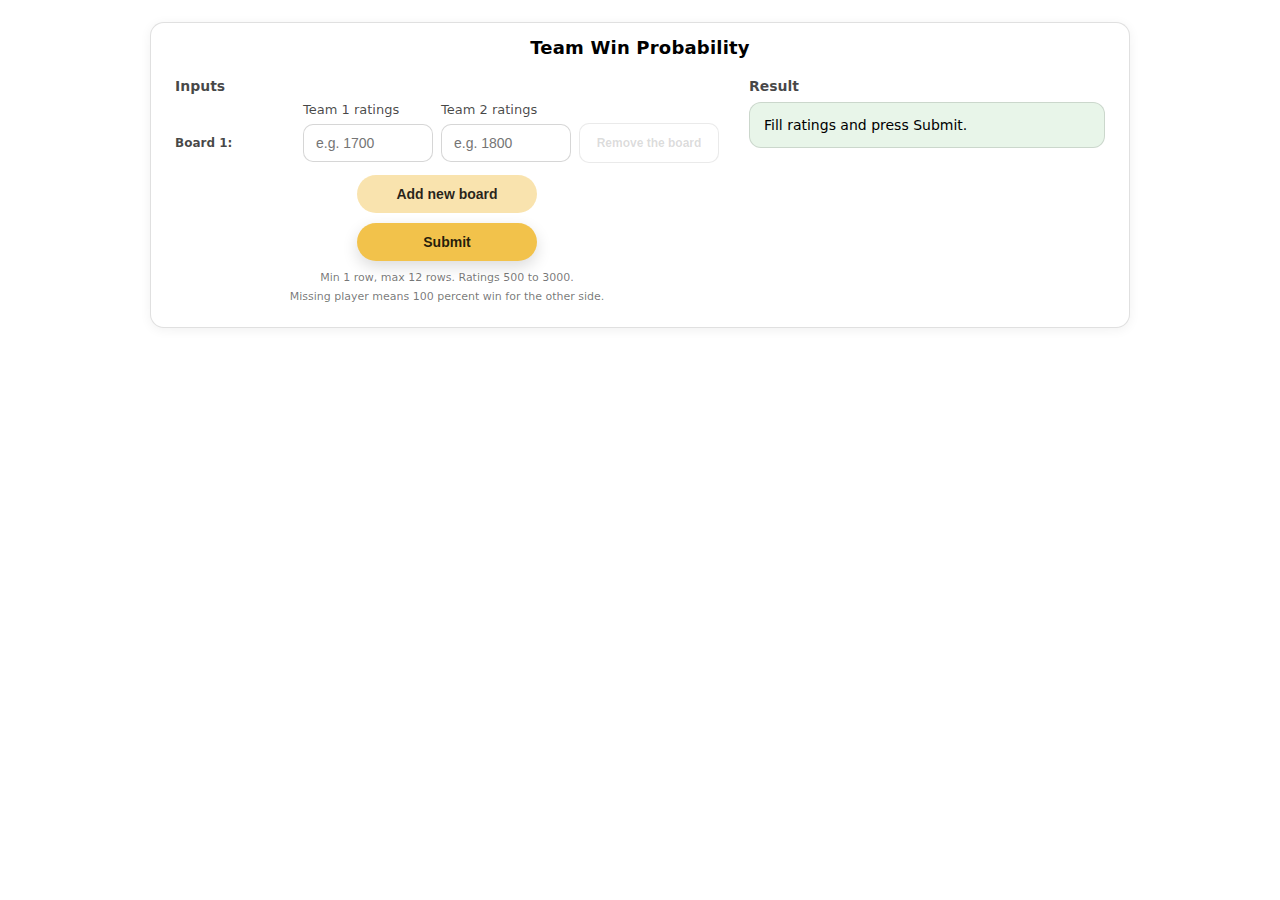
<file: team/index.html>
<!doctype html>
<html lang="en">

<head>
    <meta charset="utf-8" />
    <meta name="viewport" content="width=device-width,initial-scale=1" />
    <title>Team Win Probability</title>
    <link rel="stylesheet" href="styles.css" />
</head>

<body>
    <div class="ecf-wrap">
        <div class="ecf-card">
            <h1 class="ecf-title">Team Win Probability</h1>

            <div class="ecf-grid">
                <div class="ecf-lane">
                    <div class="ecf-lane-title">Inputs</div>
                    <div class="team-head">
                        <div></div>
                        <div>
                            <div class="team-head-title">Team 1 ratings</div>
                        </div>
                        <div>
                            <div class="team-head-title">Team 2 ratings</div>
                        </div>
                        <div></div>
                    </div>


                    <div class="rows" id="rows"></div>

                    <div class="ecf-actions-col">
                        <button class="ecf-button ecf-button-light" id="addBoardBtn" type="button">Add new
                            board</button>
                        <button class="ecf-button" id="submitBtn" type="button">Submit</button>
                    </div>

                    <div class="ecf-footnotes">
                        <div class="ecf-footnote">Min 1 row, max 12 rows. Ratings 500 to 3000.</div>
                        <div class="ecf-footnote">Missing player means 100 percent win for the other side.</div>
                    </div>

                    <div id="errorBox" class="err" style="display:none"></div>
                </div>


                <div class="ecf-lane">
                    <div class="ecf-lane-title">Result</div>
                    <div id="output" class="ecf-output">Fill ratings and press Submit.</div>
                </div>
            </div>
        </div>
    </div>

    <script src="app.js"></script>
</body>

</html>
</file>
<file: team/styles.css>
/* styles.css */

/* Center the entire UI */
.ecf-wrap {
    display: flex;
    justify-content: center;
    padding: 14px 10px;
}

/* Card container */
.ecf-card {
    width: 100%;
    max-width: 980px;
    padding: 14px;
    border-radius: 14px;
    border: 1px solid rgba(0, 0, 0, 0.12);
    background: #fff;
    box-shadow: 0 2px 12px rgba(0, 0, 0, 0.06);
    font-family: ui-sans-serif, system-ui, -apple-system, Segoe UI, Roboto, Arial, "Noto Sans", "Helvetica Neue",
        sans-serif;
    box-sizing: border-box;
}

.ecf-title {
    margin: 0 0 10px 0;
    font-size: 18px;
    font-weight: 700;
    letter-spacing: 0.2px;
    text-align: center;
}

/* Two columns for Inputs and Result */
.ecf-grid {
    display: grid;
    grid-template-columns: 1.2fr 0.8fr;
    gap: 10px;
}

@media (max-width: 920px) {
    .ecf-grid {
        grid-template-columns: 1fr;
    }
}

/* Lane cards */
.ecf-lane {
    padding: 10px;
}

.ecf-lane-title {
    font-weight: 700;
    font-size: 14px;
    margin-bottom: 8px;
    color: rgba(0, 0, 0, 0.72);
}

/* Labels and inputs */
.ecf-label {
    display: block;
    font-size: 12px;
    color: rgba(0, 0, 0, 0.70);
    margin: 8px 0 6px 0;
}

.ecf-input {
    width: 100%;
    box-sizing: border-box;
    padding: 10px 12px;
    border-radius: 10px;
    border: 1px solid rgba(0, 0, 0, 0.16);
    background: #fff;
    outline: none;
    font-size: 14px;
    transition: border-color 120ms ease, box-shadow 120ms ease;
    min-width: 0;
}

.ecf-input:focus {
    border-color: rgba(25, 118, 210, 0.65);
    box-shadow: 0 0 0 4px rgba(25, 118, 210, 0.14);
}

/* Actions area */
.ecf-actions {
    display: flex;
    justify-content: center;
    margin: 12px 0 10px 0;
}

.ecf-actions-col {
    display: flex;
    flex-direction: column;
    align-items: center;
    gap: 10px;
    margin: 12px 0 10px 0;
}

/* Primary button */
.ecf-button {
    padding: 11px 18px;
    min-width: 180px;
    border: none;
    border-radius: 999px;
    background: rgb(242, 194, 75);
    color: rgba(0, 0, 0, 0.85);
    font-weight: 800;
    font-size: 14px;
    cursor: pointer;
    box-shadow: 0 6px 16px rgba(0, 0, 0, 0.14);
    transition: transform 120ms ease, box-shadow 120ms ease, opacity 120ms ease;
}

.ecf-button:hover {
    transform: translateY(-1px);
    box-shadow: 0 10px 22px rgba(0, 0, 0, 0.16);
}

.ecf-button:active {
    transform: translateY(0px);
    opacity: 0.92;
}

.ecf-button:disabled {
    opacity: 0.5;
    cursor: not-allowed;
    transform: none;
    box-shadow: none;
}

/* Lighter yellow button for "Add new board" */
.ecf-button-light {
    background: rgba(242, 194, 75, 0.45);
    box-shadow: none;
}

/* Output */
.ecf-output {
    border-radius: 12px;
    border: 1px solid rgba(0, 0, 0, 0.12);
    background: #e8f5e9;
    padding: 12px 14px;
    font-size: 14px;
    line-height: 1.45;
    overflow: auto;
    min-width: 0;
    box-sizing: border-box;
}

.ecf-out-row {
    display: flex;
    justify-content: space-between;
    gap: 10px;
    padding: 6px 0;
}

.ecf-out-row+.ecf-out-row {
    border-top: 1px solid rgba(0, 0, 0, 0.10);
}

.ecf-out-label {
    color: rgba(0, 0, 0, 0.70);
    font-weight: 700;
}

.ecf-out-value {
    font-variant-numeric: tabular-nums;
    font-weight: 900;
}

/* Footnotes */
.ecf-footnotes {
    margin-top: 8px;
    text-align: center;
}

.ecf-footnote {
    font-size: 11px;
    color: rgba(0, 0, 0, 0.55);
    margin-top: 6px;
}

/* Errors */
.err {
    margin-top: 10px;
    border-radius: 12px;
    border: 1px solid rgba(0, 0, 0, 0.12);
    background: #ffebee;
    padding: 10px 12px;
    color: rgba(0, 0, 0, 0.85);
    font-size: 13px;
}

/* Result block titles */
.result-block-title {
    font-weight: 900;
    margin: 2px 0 8px 0;
}

/* Rows container */
.rows {
    display: flex;
    flex-direction: column;
    gap: 10px;
}

/* Header row for Team labels */

.row {
    display: grid;
    grid-template-columns: 120px 1fr 1fr 140px;
    gap: 8px;
    align-items: center;
}

.board-label {
    display: flex;
    align-items: center;
    height: 40px;
    /* match input and button height visually */
    font-weight: 800;
    font-size: 12px;
    color: rgba(0, 0, 0, 0.72);
    line-height: 1.2;
}

.row .t1,
.row .t2 {
    display: flex;
    align-items: center;
}

.remove-btn {
    height: 40px;
    align-self: center;
    width: 100%;
    border-radius: 10px;
    border: 1px solid rgba(0, 0, 0, 0.16);
    background: #fff;
    cursor: pointer;
    font-weight: 800;
    font-size: 12px;
    padding: 0 10px;
    white-space: nowrap;
}

.team-head {
    display: grid;
    grid-template-columns: 120px 1fr 1fr 140px;
    gap: 8px;
    align-items: end;
    margin-bottom: 6px;
}

.team-head-title {
    font-size: 13px;
    color: rgba(0, 0, 0, 0.72);
}

.team-sub {
    font-size: 12px;
    color: rgba(0, 0, 0, 0.70);
    margin-top: 6px;
}

.remove-btn:hover {
    transform: translateY(-1px);
    box-shadow: 0 10px 22px rgba(0, 0, 0, 0.08);
}

.remove-btn:disabled {
    opacity: 0.5;
    cursor: not-allowed;
    transform: none;
    box-shadow: none;
}

/* Mobile layout */
@media (max-width: 720px) {
    .team-head {
        display: none;
    }

    .row {
        grid-template-columns: 1fr;
        grid-template-areas:
            "label"
            "t1"
            "t2"
            "del";
        align-items: stretch;
    }

    .board-label {
        grid-area: label;
        padding-bottom: 0;
    }

    .row .t1 {
        grid-area: t1;
    }

    .row .t2 {
        grid-area: t2;
    }

    .row .del {
        grid-area: del;
        width: 100%;
    }
}
</file>
